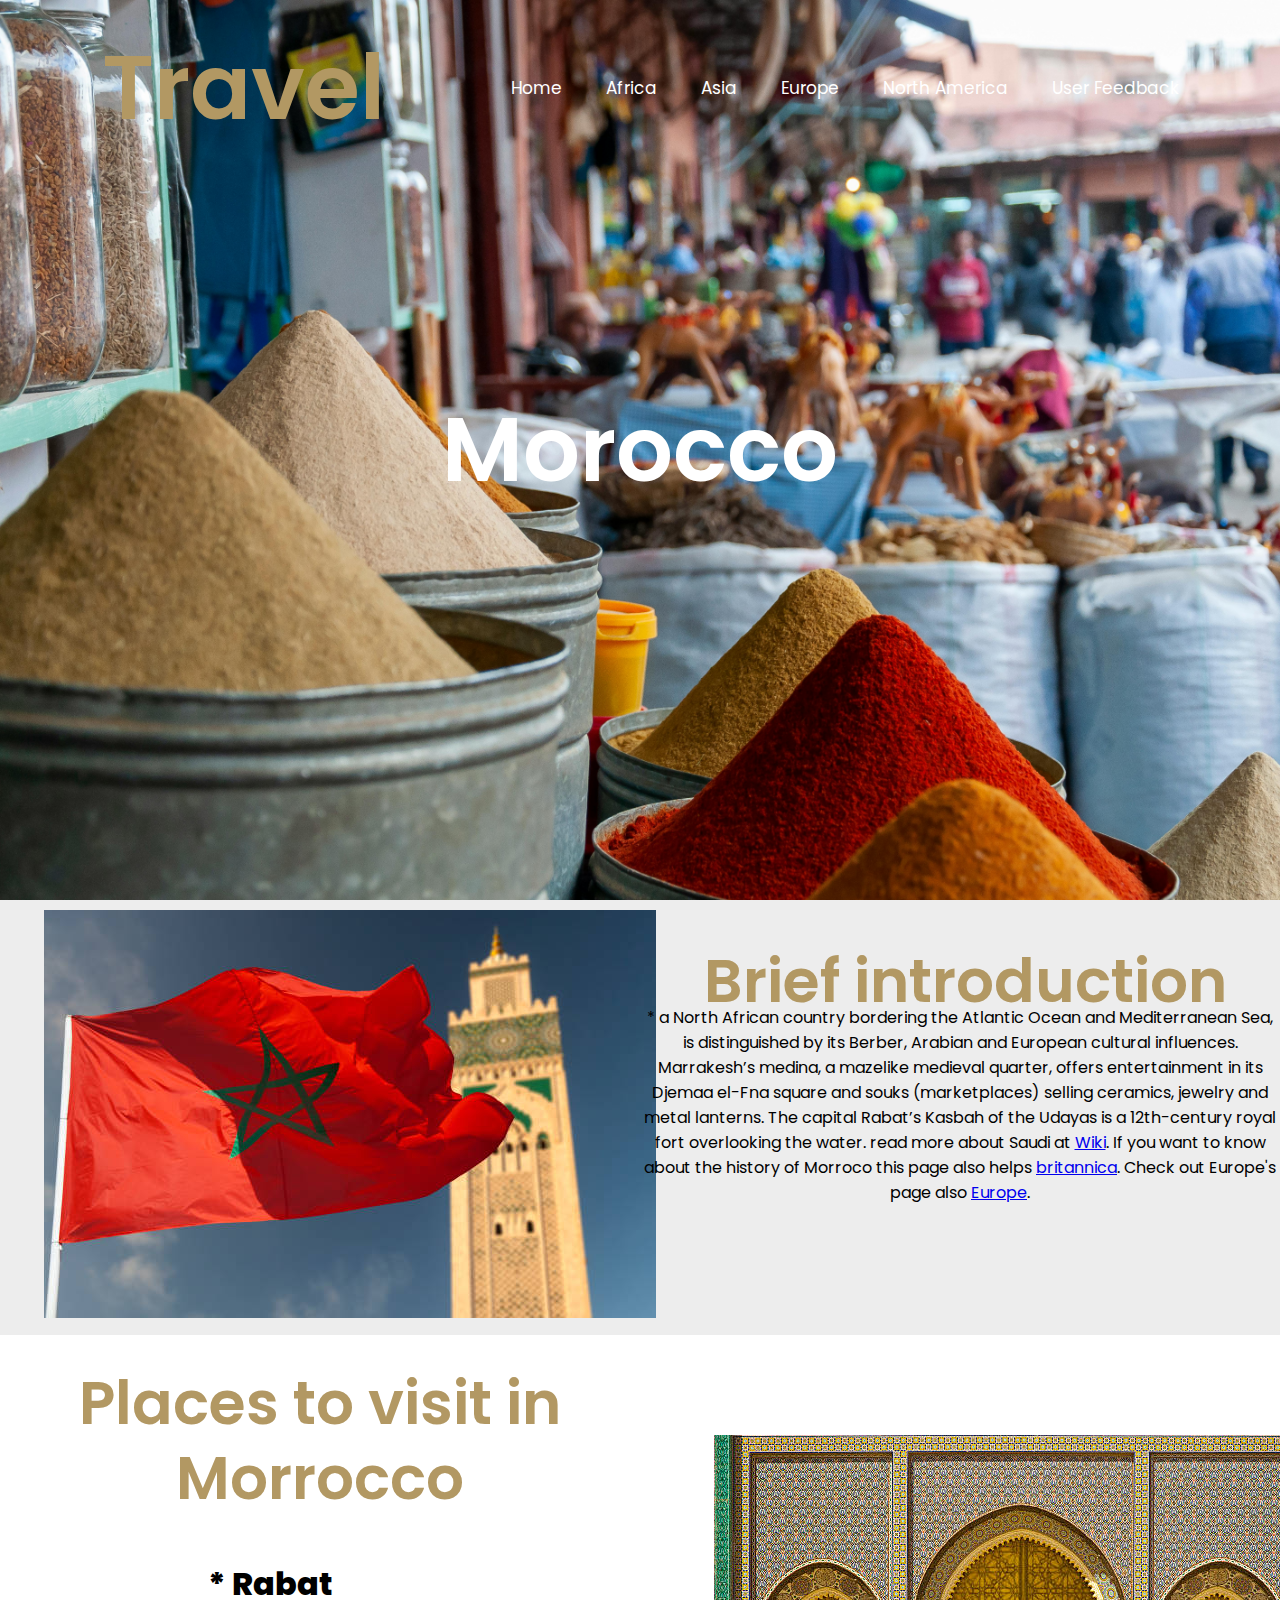
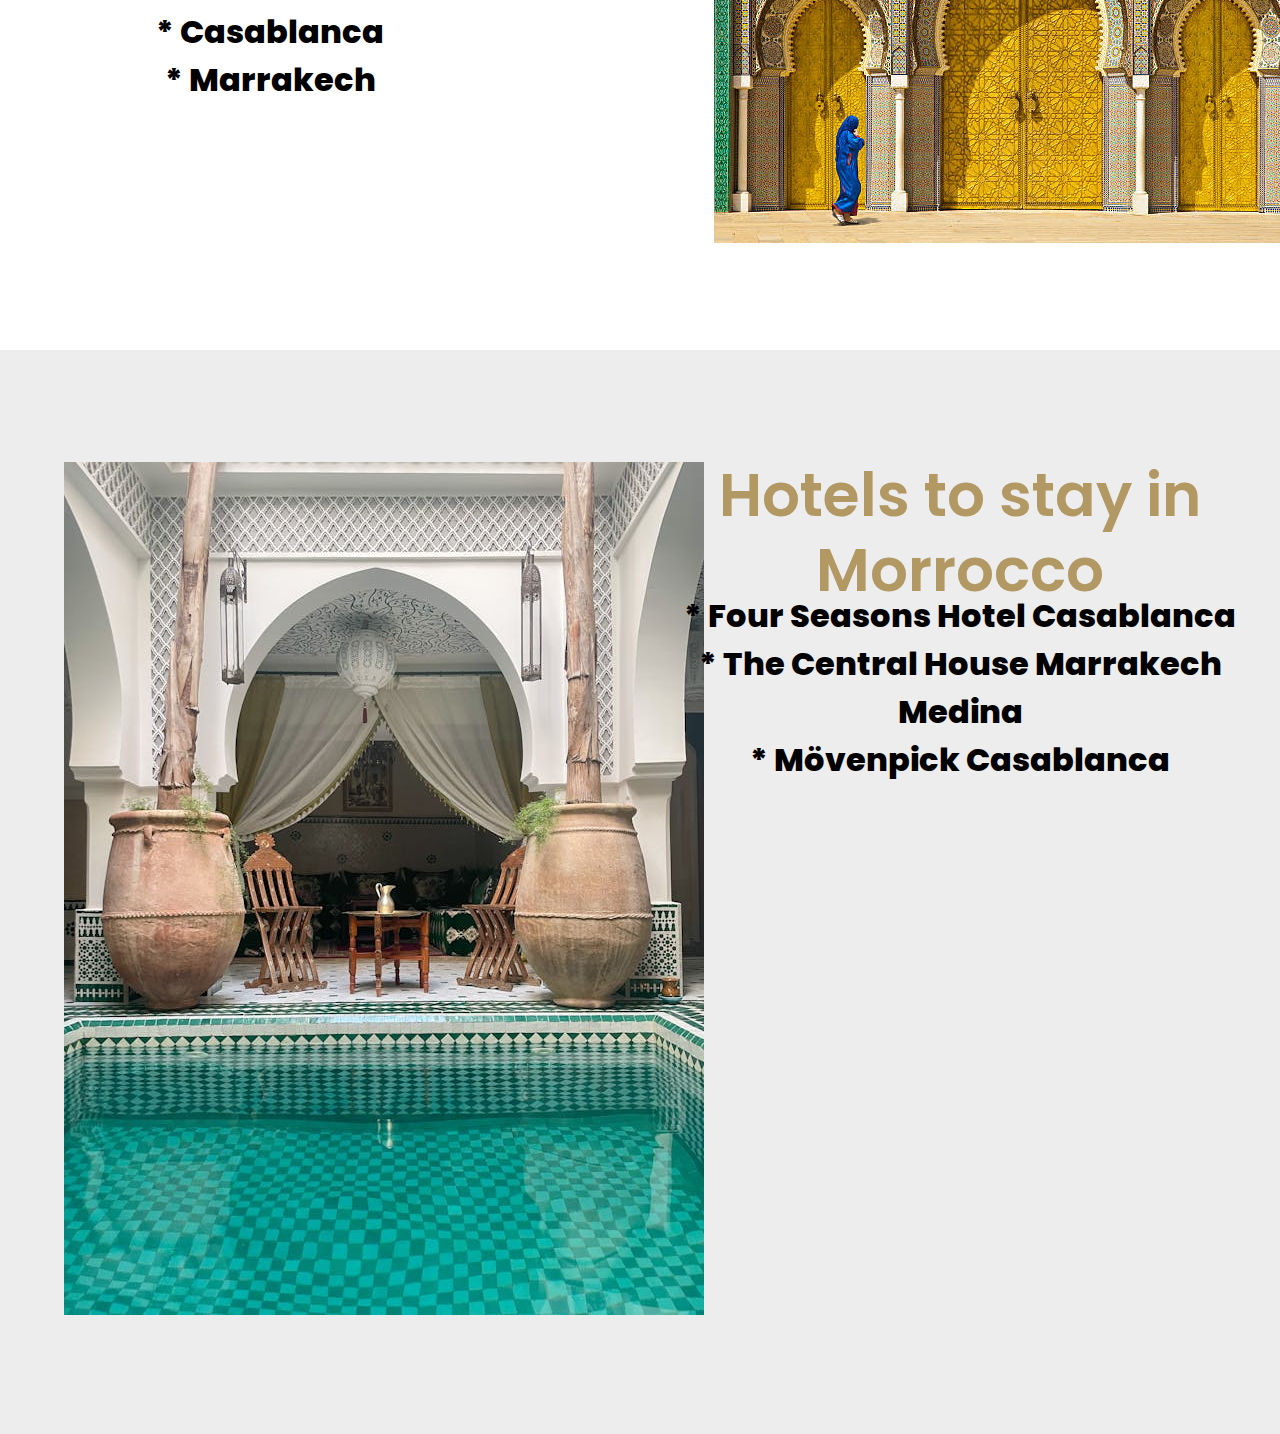
<file: Africa.html>
<!DOCTYPE html>

<html lang="en">

<head>
    <link rel="stylesheet" href="css/Africa.css">
<title>Africa</title>

<meta charset="utf-8">

</head>

<body>

    <div class="hero"> 

        <nav>
            <h1 class="logo">Travel</h1>
            <ul>
                <li><a href="index.html">Home</a></li>
                <li><a href="Africa.html">Africa</a></li>
                <li><a href="Asia.html">Asia</a></li>
                <li><a href="Europe.html">Europe</a></li>
                <li><a href="NorthAmerica.html">North America</a></li>
                <li><a href="form.html">User Feedback</a></li>
            </ul>
    </nav>
    <section>
                <div class="center-text">
                    <h2>Morocco</h2>
                </div>
    </section>
  </div>

<!--Introduction-->
    <section class="intro" id="brief-intro">
        <div class="home-bg2"></div>
        <div class="container">
            <div class="row min-vh-100">
                <div class="home-text">
                    <div class="image">
                 <img src="./images/morroco flag.jpeg">
                   </div>
                    <h1>Brief introduction</h1>
                    <p> * a North African country bordering the Atlantic Ocean and Mediterranean Sea, is distinguished by its Berber, 
                        Arabian and European cultural influences. Marrakesh’s medina, a mazelike medieval quarter, offers entertainment in 
                        its Djemaa el-Fna square and souks (marketplaces) selling ceramics, 
                        jewelry and metal lanterns. The capital Rabat’s Kasbah of the Udayas is a 12th-century royal fort overlooking the water.
                        read more about Saudi at <a href="https://en.wikipedia.org/wiki/Morocco" title="Morroco">Wiki</a>.
                        If you want to know about the history of Morroco this page also helps  <a href="https://www.britannica.com/place/Morocco" title="Morroco History">britannica</a>.
                        Check out Europe's page also <a href="Europe.html" title="html page">Europe</a>.
                    </p>

                </div>
            </div>

        </div>
    </section>

    <!--Places to visit-->
    <section class="places" id="places-sec">
        <div class="places-bg"></div>
        <div class="container">
            <div class="row min-vh-100 align-items-center">
                <div class="home-textp">
                    <div class="places-image">
                    <img src="./images/yellowsj.jpeg">
                   </div>
                    <h1>Places to visit in Morrocco</h1>
                    <p> * Rabat<br />
                        * Casablanca<br />
                        * Marrakech<br />
                    </p>

                </div>
            </div>

        </div>
    </section>

    <!--hotels-->
    <section class="hotels" id="hotels-sec">
        <div class="hotels-bg"></div>
        <div class="container">
            <div class="row">
                <div class="home-texth">
                    <div class="hotels-image">
                    <img src="./images/mrdggflufgug.jpg" alt="hotel img">
                   </div>
                    <h1>Hotels to stay in Morrocco</h1>
                    <p> * Four Seasons Hotel Casablanca<br />

                        * The Central House Marrakech Medina<br />

                        * Mövenpick Casablanca<br />
                    </p>
                </div>
                
            </div>

        </div>
    </section>


</body>

</html>
</file>
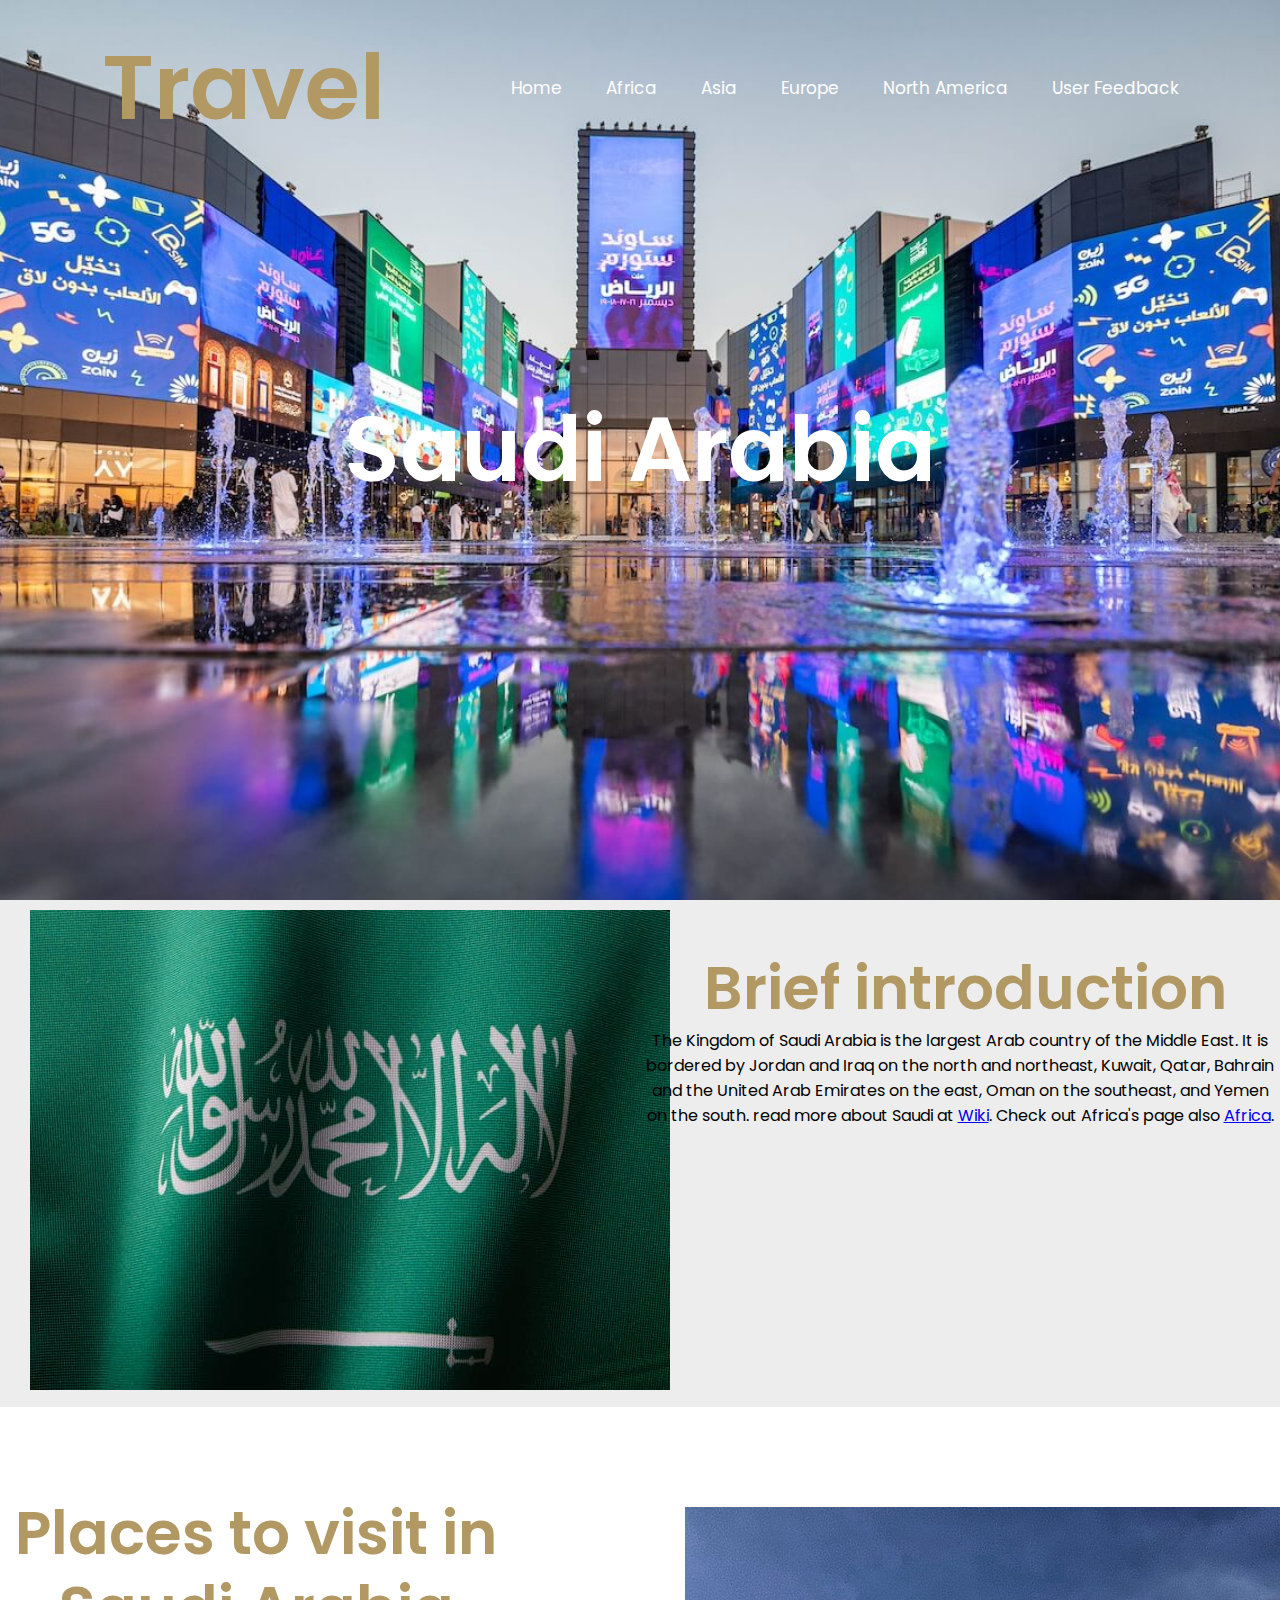
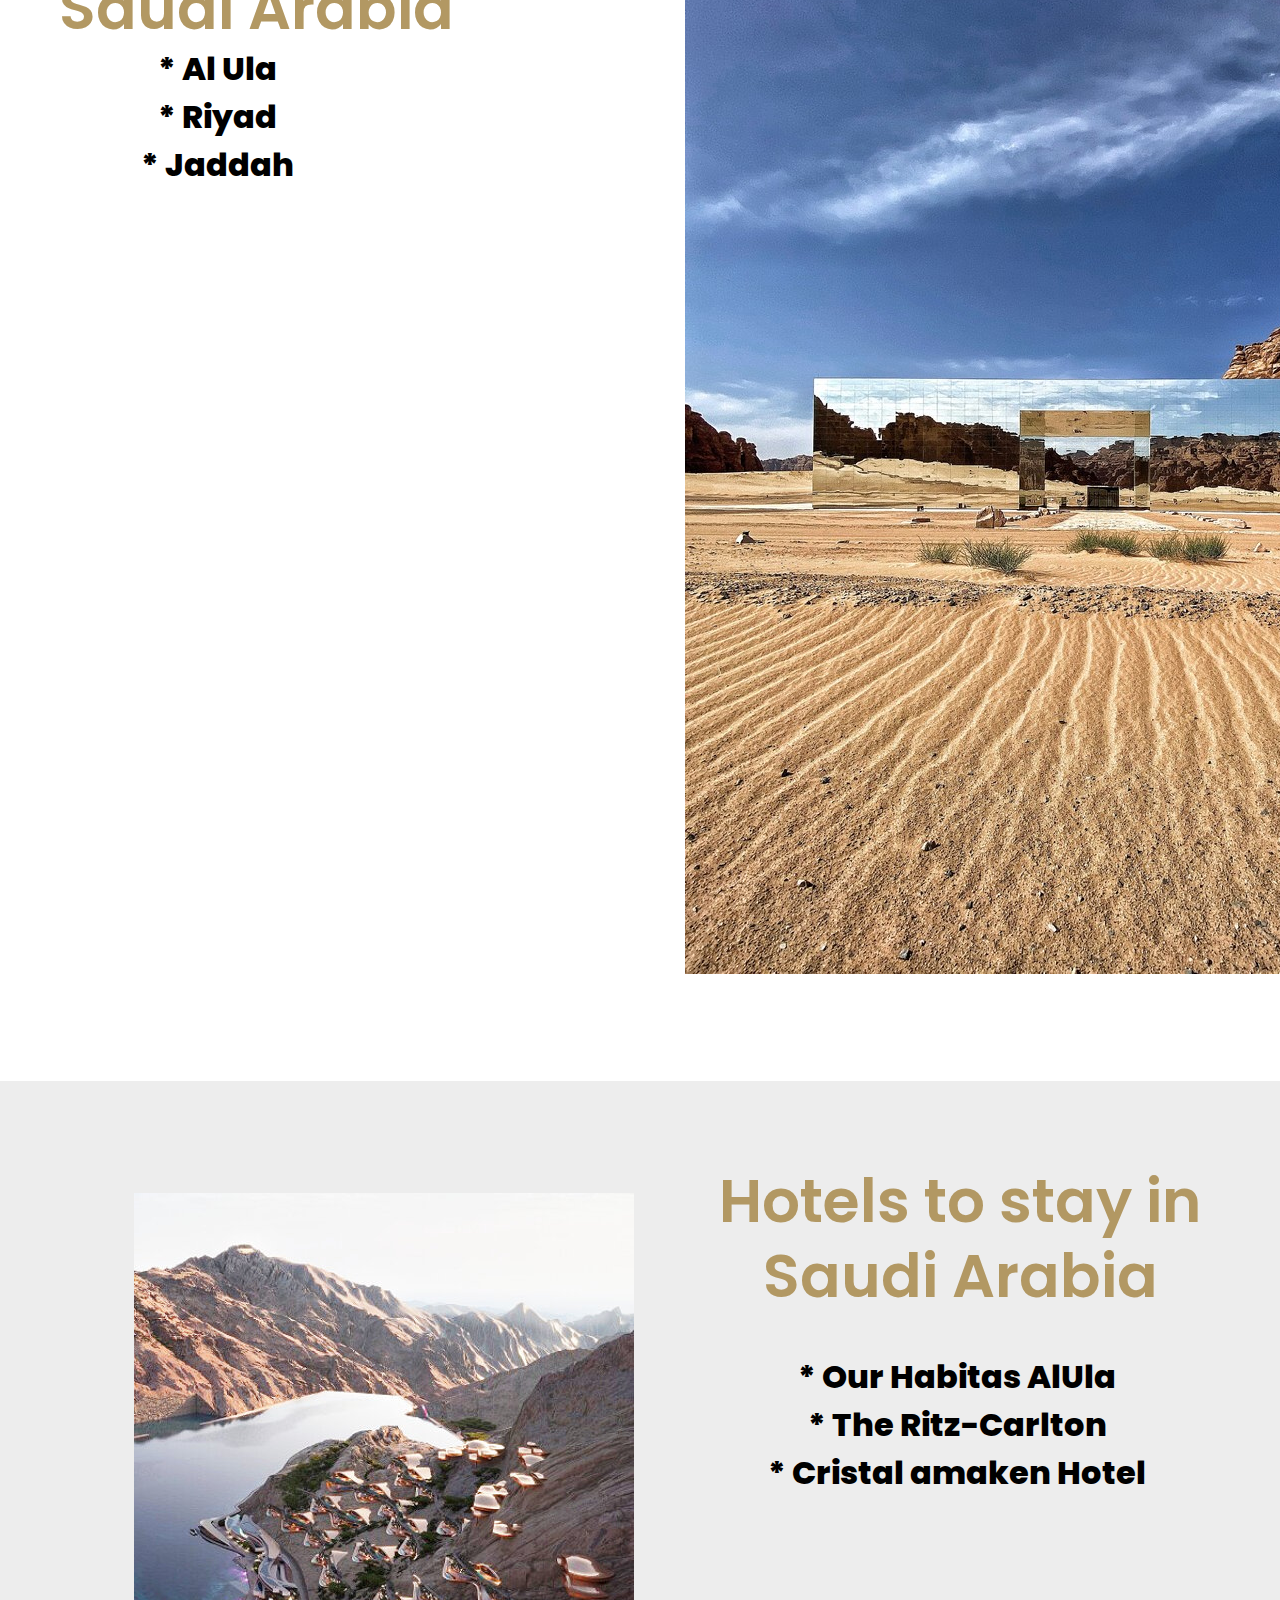
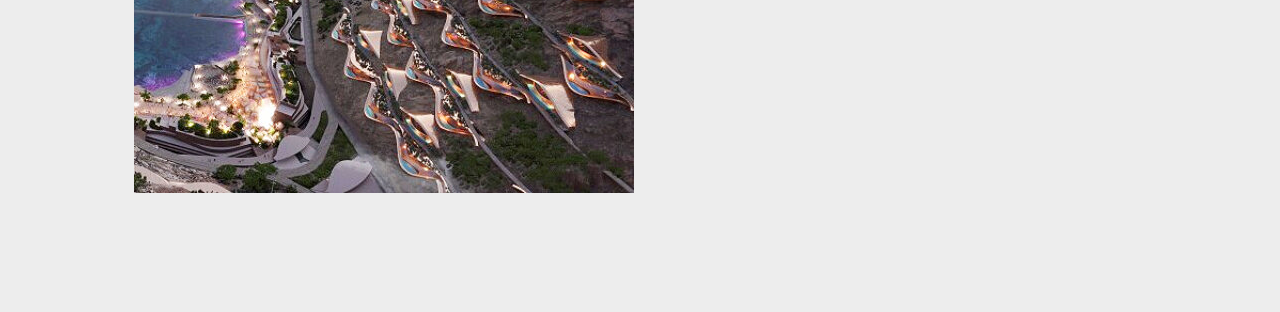
<file: Asia.html>
<!DOCTYPE html>

<html lang="en">

<head>
    <link rel="stylesheet" href="css/Asia.css">
<title>Asia</title>

<meta charset="utf-8">

</head>

<body>

    <div class="hero"> 

        <nav>
            <h1 class="logo">Travel</h1>
            <ul>
                <li><a href="index.html">Home</a></li>
                <li><a href="Africa.html">Africa</a></li>
                <li><a href="Asia.html">Asia</a></li>
                <li><a href="Europe.html">Europe</a></li>
                <li><a href="NorthAmerica.html">North America</a></li>
                <li><a href="form.html">User Feedback</a></li>
            </ul>
    </nav>
    <section>
                <div class="center-text">
                    <h2>Saudi Arabia</h2>
                </div>
    </section>
  </div>

<!--Introduction-->
    <section class="intro" id="brief-intro">
        <div class="home-bg2"></div>
        <div class="container">
            <div class="row min-vh-100">
                <div class="home-text">
                    <div class="image">
                    <img src="./images/sauidfalgg.jpg">
                   </div>
                    <h1>Brief introduction</h1>
                    <p> The Kingdom of Saudi Arabia is the largest Arab country of the Middle East. 
                        It is bordered by Jordan and Iraq on the north and northeast, Kuwait,
                         Qatar, Bahrain and the United Arab Emirates on the east, Oman on the southeast, and Yemen on the south.
                         read more about Saudi at <a href="https://en.wikipedia.org/wiki/Saudi_Arabia" title="Saudi Arabia">Wiki</a>.
                         Check out Africa's page also <a href="Africa.html" title="html page">Africa</a>.
                    </p>

                </div>
            </div>

        </div>
    </section>

    <!--Places to visit-->
    <section class="places" id="places-sec">
        <div class="places-bg"></div>
        <div class="container">
            <div class="row min-vh-100 align-items-center">
                <div class="home-textp">
                    <div class="places-image">
                    <img src="./images/ulgdgdh.jpeg">
                   </div>
                    <h1>Places to visit in Saudi Arabia</h1>
                    <p> * Al Ula<br />
                        * Riyad<br />
                        * Jaddah<br />
                       
                    </p>
               
                </div>
            </div>

        </div>
    </section>

    <!--hotels-->
    <section class="hotels" id="hotels-sec">
        <div class="hotels-bg"></div>
        <div class="container">
            <div class="row">
                <div class="home-texth">
                    <div class="hotels-image">
                    <img src="./images/mount saudi.jpeg" alt="hotel img">
                   </div>
                    <h1>Hotels to stay in Saudi Arabia</h1>
                    <p> * Our Habitas AlUla<br />
                        * The Ritz-Carlton<br />
                        * Cristal amaken Hotel<br />
                    </p>
                </div>
                
            </div>

        </div>
    </section>


</body>

</html>
</file>
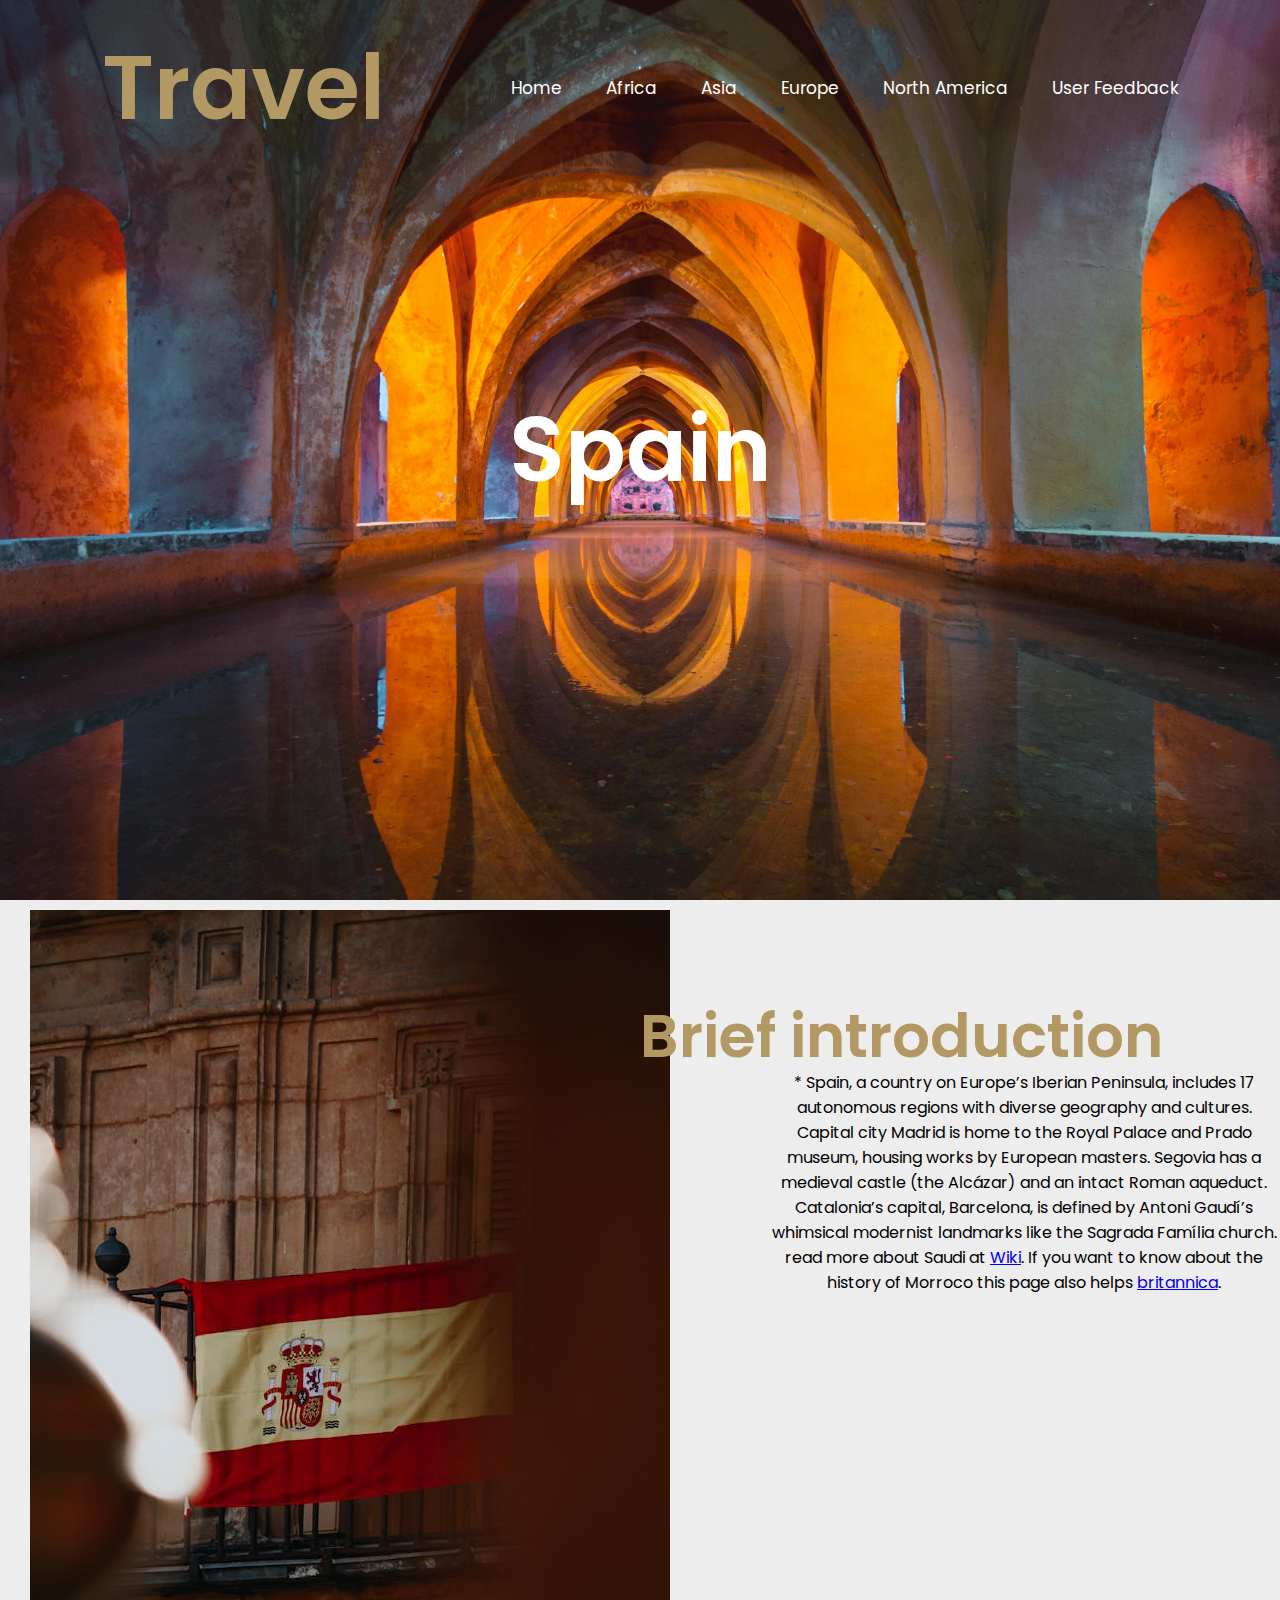
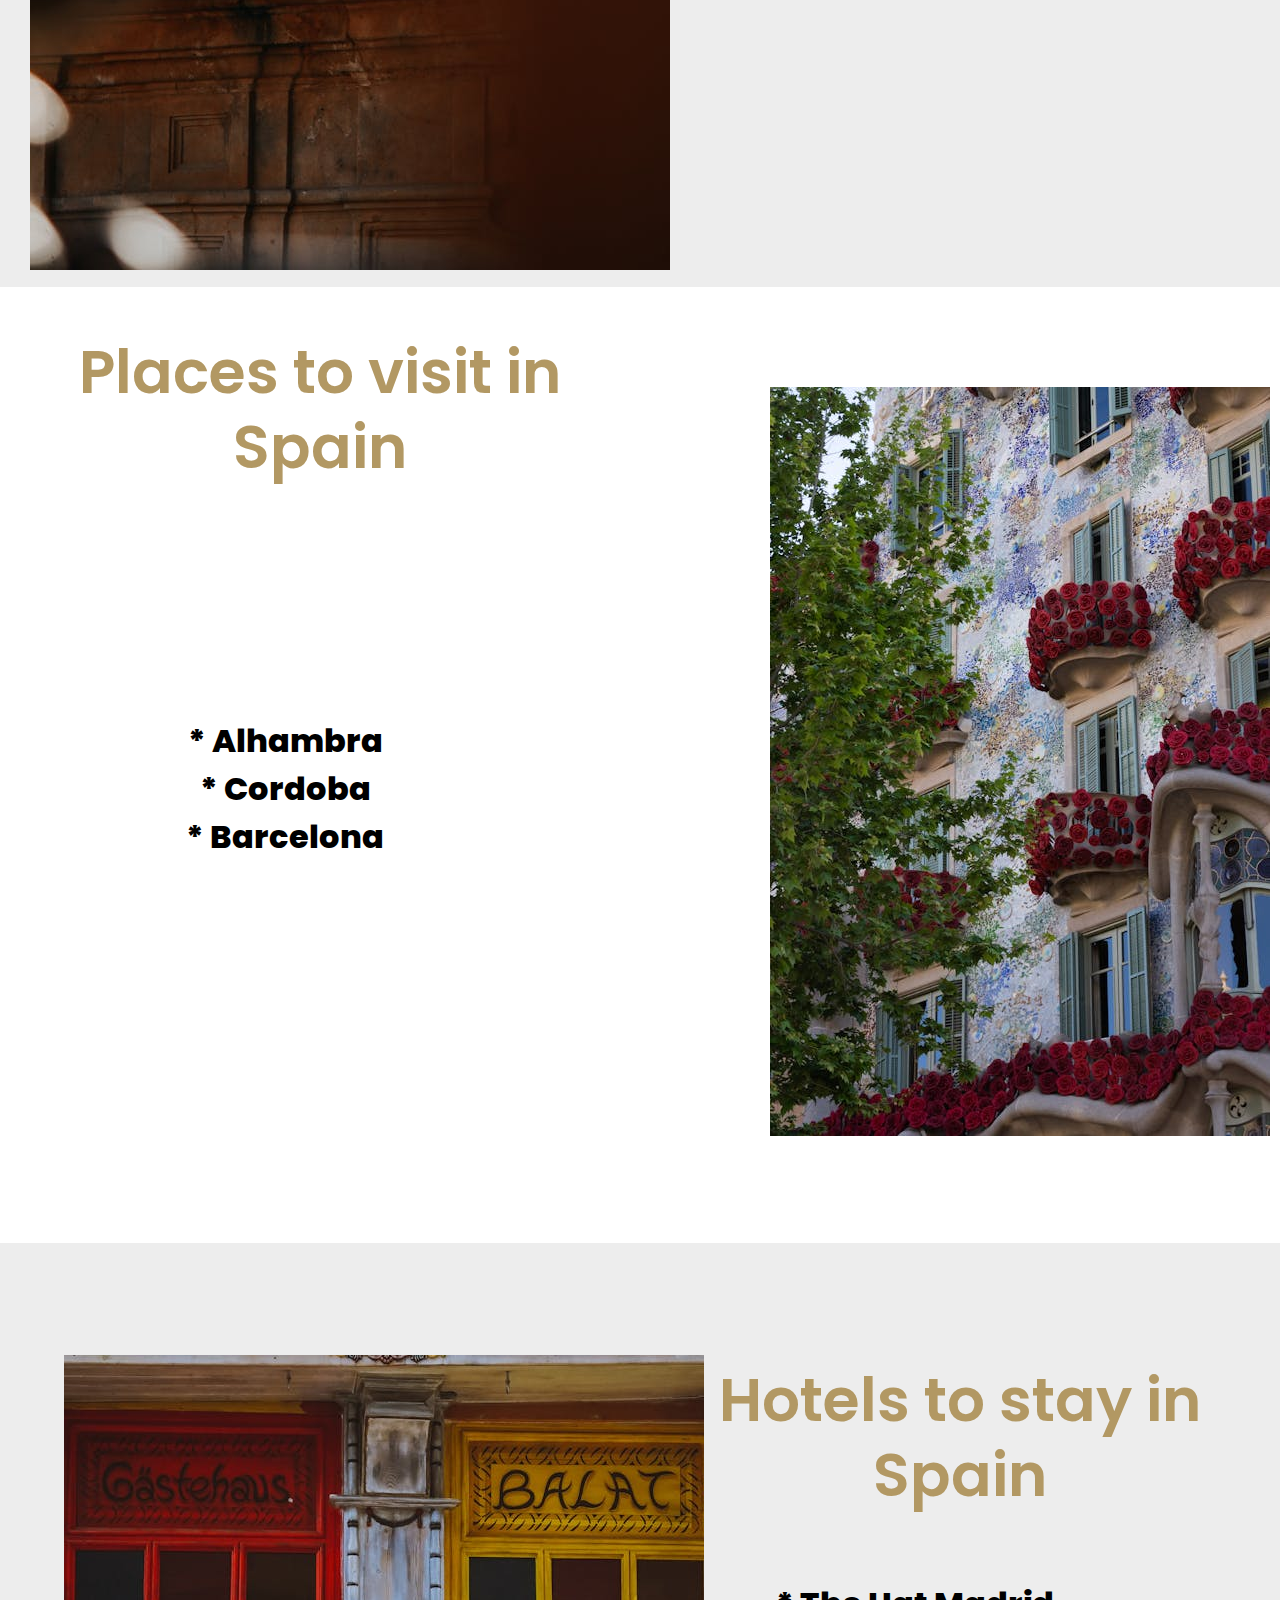
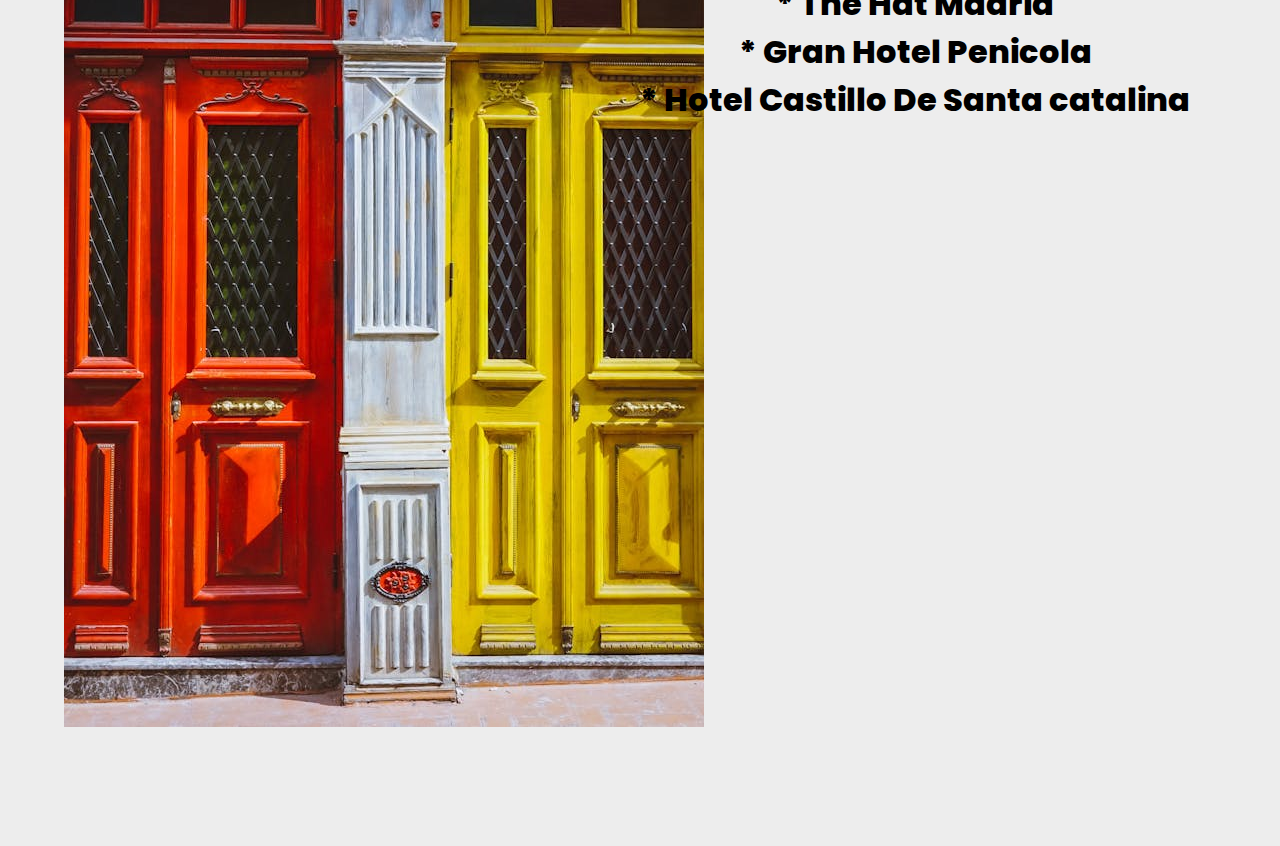
<file: Europe.html>
<!DOCTYPE html>

<html lang="en">

<head>
    <link rel="stylesheet" href="css/Europe.css">
<title>Europe</title>

<meta charset="utf-8">

</head>

<body>

    <div class="hero"> 

        <nav>
            <h1 class="logo">Travel</h1>
            <ul>
                <li><a href="index.html">Home</a></li>
                <li><a href="Africa.html">Africa</a></li>
                <li><a href="Asia.html">Asia</a></li>
                <li><a href="Europe.html">Europe</a></li>
                <li><a href="NorthAmerica.html">North America</a></li>
                <li><a href="form.html">User Feedback</a></li>
            </ul>
    </nav>
    <section>
                <div class="center-text">
                    <h2>Spain</h2>
                </div>
    </section>
  </div>

<!--Introduction-->
    <section class="intro" id="brief-intro">
        <div class="home-bg2"></div>
        <div class="container">
            <div class="row min-vh-100">
                <div class="home-text">
                    <div class="image">
                    <img src="./images/spain flage 23.jpg">
                   </div>
                    <h1>Brief introduction</h1>
                    <p> * Spain, a country on Europe’s Iberian Peninsula, includes 17 autonomous regions with diverse geography and cultures.
                         Capital city Madrid is home to the Royal Palace and Prado museum, housing works by European masters. 
                         Segovia has a medieval castle (the Alcázar) and an intact Roman aqueduct. 
                        Catalonia’s capital, Barcelona, is defined by Antoni Gaudí’s whimsical modernist landmarks like the Sagrada Família church. 
                        read more about Saudi at <a href="https://en.wikipedia.org/wiki/Spain" title="Spain">Wiki</a>.
                        If you want to know about the history of Morroco this page also helps  <a href="https://www.britannica.com/place/Spain" title="Spain History">britannica</a>.
                    </p>
                    </p>

                </div>
            </div>

        </div>
    </section>

    <!--Places to visit-->
    <section class="places" id="places-sec">
        <div class="places-bg"></div>
        <div class="container">
            <div class="row min-vh-100 align-items-center">
                <div class="home-textp">
                    <div class="places-image">
                    <img src="./images/rose21.jpg">
                   </div>
                    <h1>Places to visit in Spain</h1>
                    <p> * Alhambra<br />
                        * Cordoba<br />
                        * Barcelona<br />
                    </p>

                </div>
            </div>

        </div>
    </section>

    <!--hotels-->
    <section class="hotels" id="hotels-sec">
        <div class="hotels-bg"></div>
        <div class="container">
            <div class="row">
                <div class="home-texth">
                    <div class="hotels-image">
                    <img src="./images/place.jpg" alt="hotel img">
                   </div>
                    <h1>Hotels to stay in Spain</h1>
                    <p> * The Hat Madrid<br />
                        * Gran Hotel Penicola<br />
                        * Hotel Castillo De Santa catalina<br />
                    </p>
                </div>
                
            </div>

        </div>
    </section>


</body>

</html>
</file>
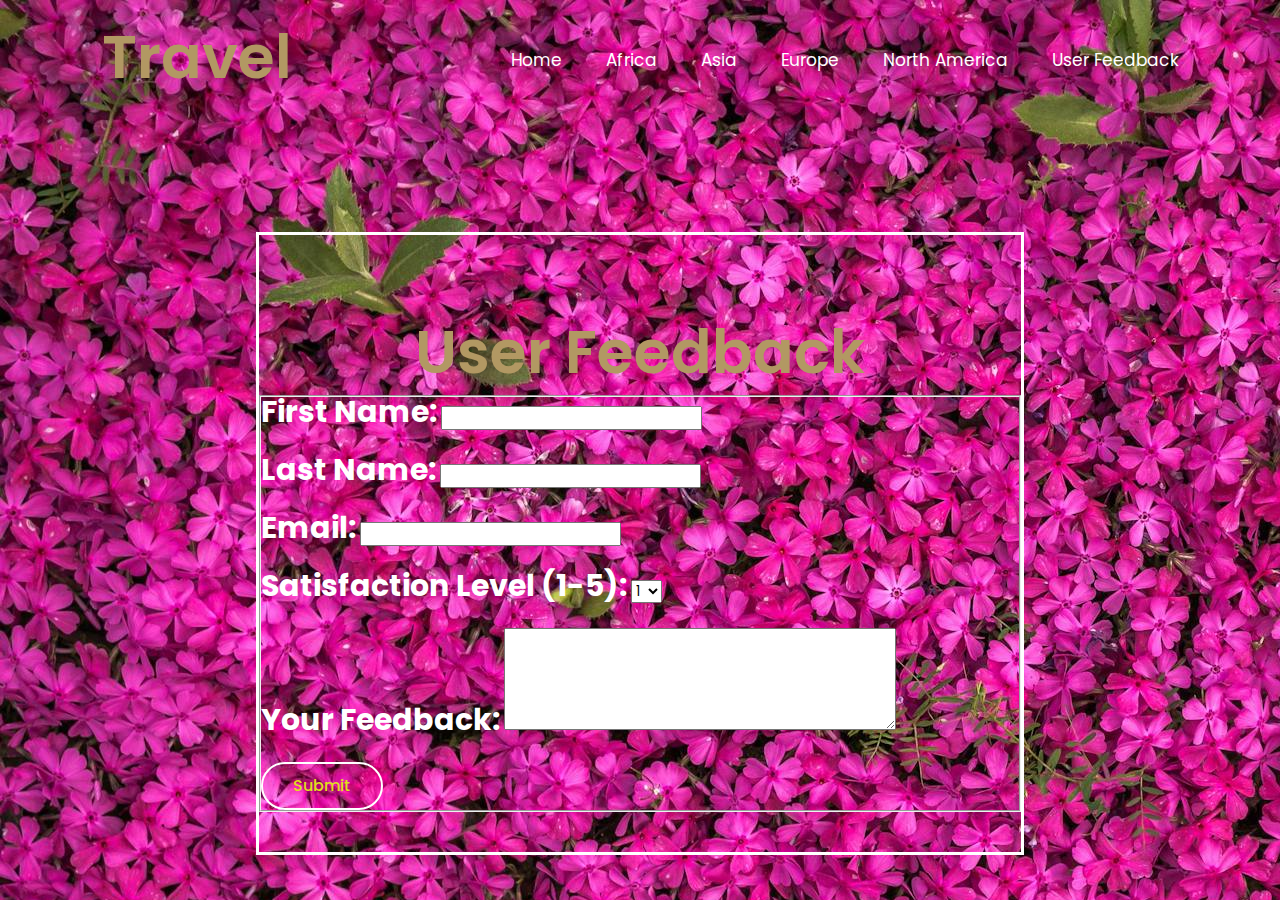
<file: form.html>
<!DOCTYPE html>

<html lang="en">

<head>

<title>User Feedback</title>

<meta charset="utf-8">
<meta name="viewport" content="width=device-width, initial-scale=1.0">
<link rel="stylesheet" href="css/form.css">

</head>

<body>
    <div class="hero"> 

        <nav>
            <h1 class="logo">Travel</h1>
            <ul>
                <li><a href="index.html">Home</a></li>
                <li><a href="Africa.html">Africa</a></li>
                <li><a href="Asia.html">Asia</a></li>
                <li><a href="Europe.html">Europe</a></li>
                <li><a href="NorthAmerica.html">North America</a></li>
                <li><a href="form.html">User Feedback</a></li>

            </ul>
    </nav>

    </div>
    <div class="wrapper">

        <h1>User Feedback</h1>
        <form>
            <fieldset>
                
                <label for="first-name">First Name:</label>
                <input type="text" id="first-name" name="first-name" required><br><br>

                <label for="last-name">Last Name:</label>
                <input type="text" id="last-name" name="last-name" required><br><br>

                <label for="email">Email:</label>
                <input type="email" id="email" name="email" required><br><br>

                <label for="satisfaction">Satisfaction Level (1-5):</label>
                <select id="satisfaction" name="satisfaction">
                    <option value="1">1</option>
                    <option value="2">2</option>
                    <option value="3">3</option>
                    <option value="4">4</option>
                    <option value="5">5</option>
                </select><br><br>

                <label for="feedback">Your Feedback:</label>
                <textarea id="feedback" name="feedback" rows="5" cols="33"></textarea><br><br>

                <button type="submit">Submit</button>
            </fieldset>
        </form>
    </div>
</div>
</body>

</html>
</file>
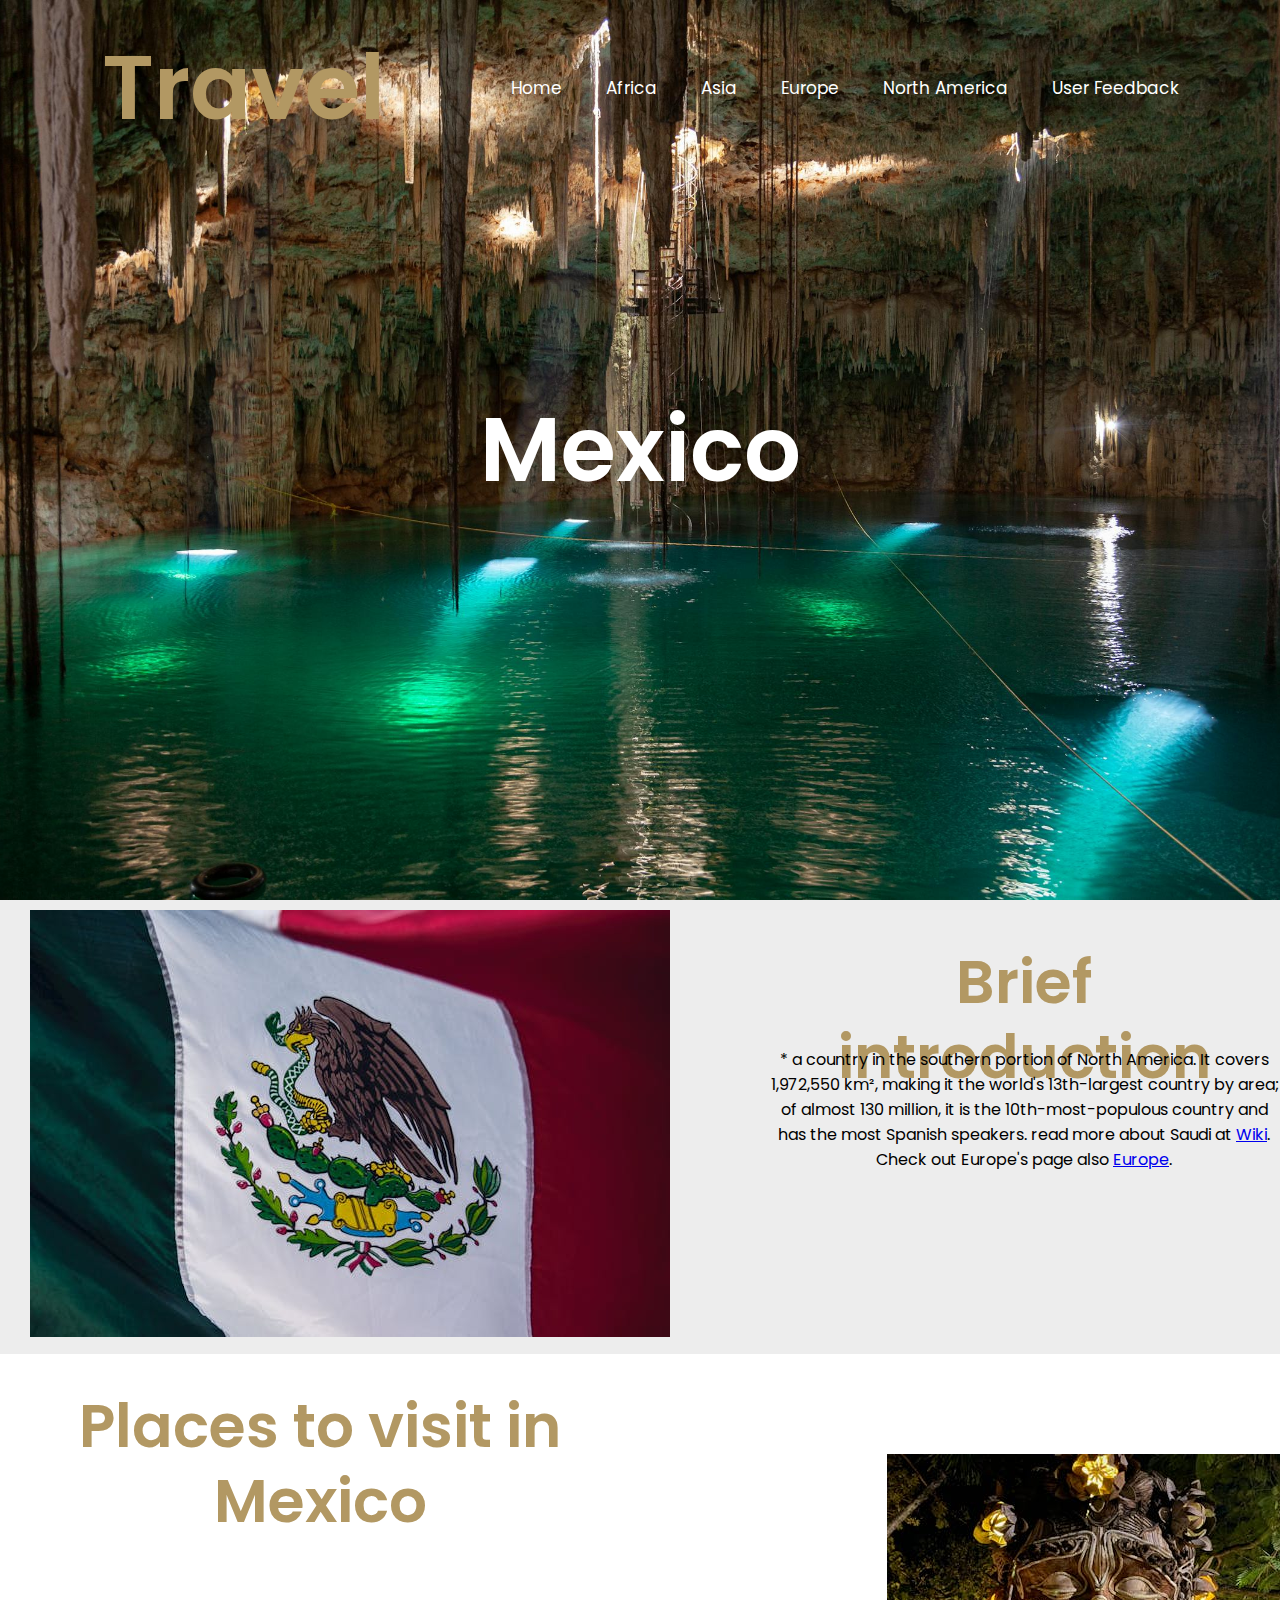
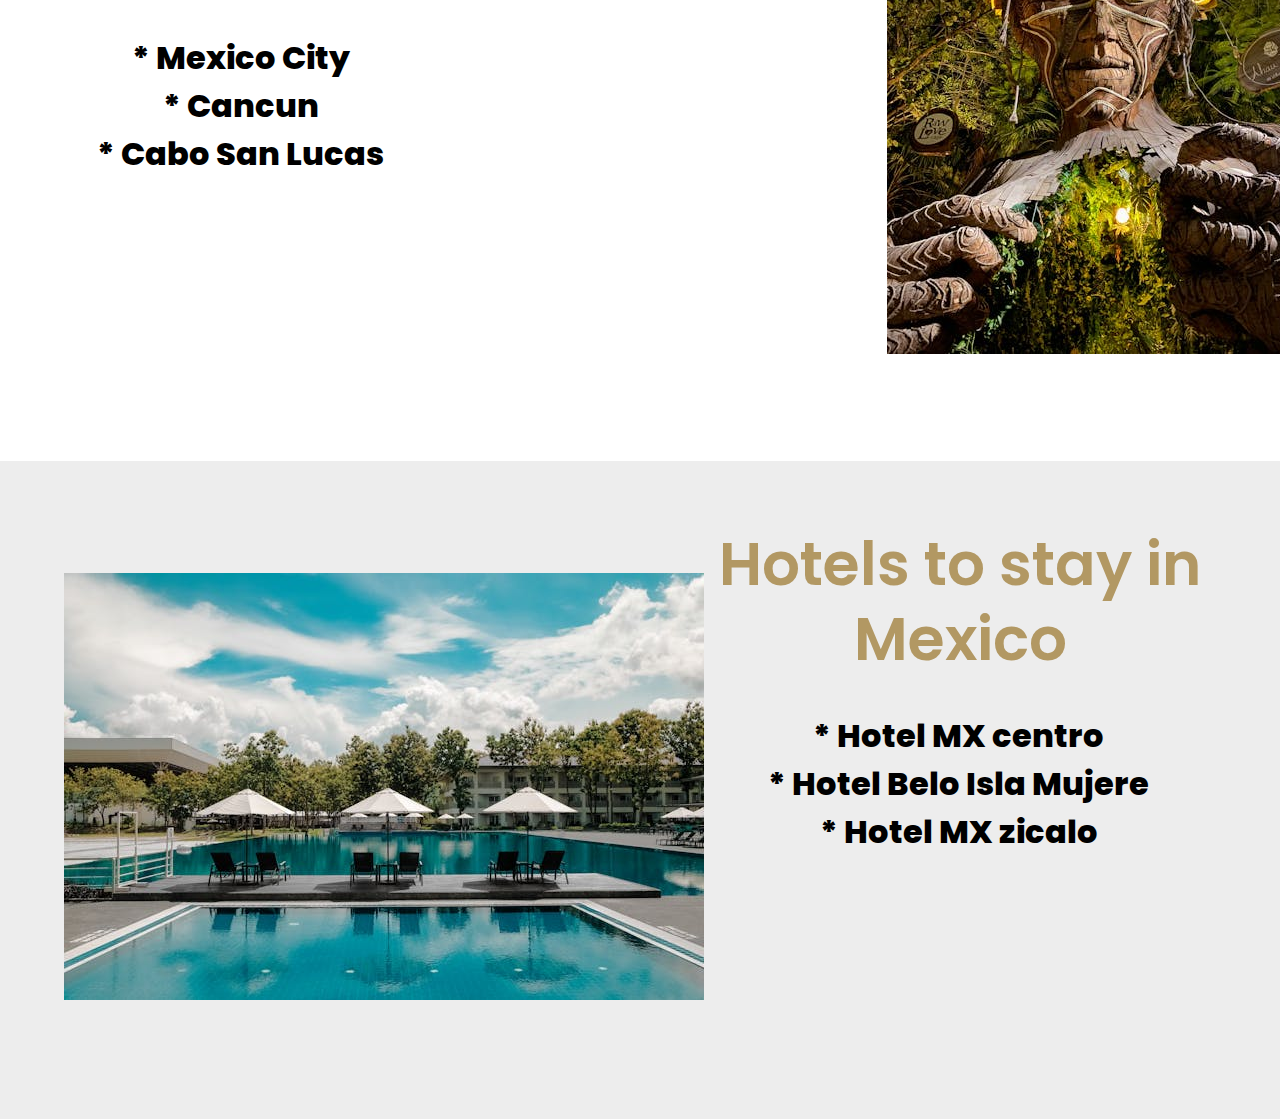
<file: NorthAmerica.html>
<!DOCTYPE html>

<html lang="en">

<head>
    <link rel="stylesheet" href="css/NorthAmerica.css">
<title>North America</title>

<meta charset="utf-8">

</head>

<body>

    <div class="hero"> 

        <nav>
            <h1 class="logo">Travel</h1>
            <ul>
                <li><a href="home.html">Home</a></li>
                <li><a href="Africa.html">Africa</a></li>
                <li><a href="Asia.html">Asia</a></li>
                <li><a href="Europe.html">Europe</a></li>
                <li><a href="North America.html">North America</a></li>
                <li><a href="form.html">User Feedback</a></li>
            </ul>
    </nav>
    <section>
                <div class="center-text">
                    <h2>Mexico</h2>
                </div>
    </section>
  </div>

<!--Introduction-->
    <section class="intro" id="brief-intro">
        <div class="home-bg2"></div>
        <div class="container">
            <div class="row min-vh-100">
                <div class="home-text">
                    <div class="image">
                    <img src="./images/mexcioooflag.jpg">
                   </div>
                    <h1>Brief introduction</h1>
                    <p> * a country in the southern portion of North America. It covers 1,972,550 km², making it the world's 13th-largest country by area;
                         of almost 130 million, it is the 10th-most-populous country and has the most Spanish speakers.
                         read more about Saudi at <a href="https://en.wikipedia.org/wiki/Mexico" title="Mexico">Wiki</a>.
                         Check out Europe's page also <a href="Europe.html" title="html page">Europe</a>.
                    </p>

                </div>
            </div>

        </div>
    </section>

    <!--Places to visit-->
    <section class="places" id="places-sec">
        <div class="places-bg"></div>
        <div class="container">
            <div class="row min-vh-100 align-items-center">
                <div class="home-textp">
                    <div class="places-image">
                    <img src="./images/garcia.jpg">
                   </div>
                    <h1>Places to visit in Mexico</h1>
                    <p> * Mexico City<br />
                        * Cancun<br />
                        * Cabo San Lucas<br />
                    </p>

                </div>
            </div>

        </div>
    </section>

    <!--hotels-->
    <section class="hotels" id="hotels-sec">
        <div class="hotels-bg"></div>
        <div class="container">
            <div class="row">
                <div class="home-texth">
                    <div class="hotels-image">
                    <img src="./images/hotellls.jpg" alt="hotel img">
                   </div>
                    <h1>Hotels to stay in Mexico</h1>
                    <p> * Hotel MX centro<br />
                        * Hotel Belo Isla Mujere<br />
                        * Hotel MX zicalo<br />
                    </p>
                </div>
                
            </div>

        </div>
    </section>


</body>

</html>
</file>
<file: css/Africa.css>
@import url("https://fonts.googleapis.com/css2?family=Poppins:wght@300;400;500;600;700&display=swap");
@import url("https://fonts.googleapis.com/css2?family=Dancing+Script&family=Poppins:wght@300;400;500;600;700&display=swap");

/* global settings */
* {
    box-sizing: border-box;
    margin: 0;
    padding: 0;
    font-family: 'Poppins', sans-serif;
  }

  .hero{
    width: 100%;
    height: 100vh;
    background-image: white;
    position: relative;
    padding: 0 5%;
    display: flex;
    align-items: center;
    justify-content: center;
    background-image: url("../images/spice.jpg");
    background-attachment: fixed;
    background-size: cover;
    background-position: center;
    animation: zoomInOut 20s ease infinite;
  }
  @keyframes zoomInOut {
    0%,
    100% {
      transform: scale(1);
    }
    50% {
      transform: scale(1.1);
    }
  }
  nav{
      width: 100%;
      position: absolute;
      top: 0;
      left: 0;
      padding: 20px 8%;
      display: flex;
      align-items: center;
      justify-content: space-between;
  }

nav a:hover{
    color: aquamarine;  
  }
nav .logo{
    width: 80px;
}
nav ul li{
    list-style: none;
    display: inline-block;
    margin-left: 40px;
}
nav ul li a{
    text-decoration: none;
    color: #fff;
    font-size: 17px;
}
h1{
    font-size: 90px;
    
    font-weight: 600;
    color: #b29863;
}

/* Center text*/
.center-text {
    padding: 0 15px;
    max-width: 700px;
    width: 100%;
    margin: auto;
    text-align: center;
  }
  .center-text h1 {
    font-family: var(--cursive-font);
    font-size: 60px;
    line-height: 75px;
    margin: 0 0 5px;
  }

/* intro*/
.intro {
    position: relative;
    overflow: hidden;
  }
  
  .intro::before {
    content: "";
    position: absolute;
    left: 0;
    top: 0;
    height: 100%;
    width: 100%;
    background-color: #e6e6e6;
    opacity: 0.7;
    z-index: -1;
  }
  .intro .brief-intro {
    position: absolute;
    left: 0;
    top: 0;
    height: 100%;
    width: 100%;
    background-color: bisque;
    background-attachment: fixed;
    background-size: cover;
    background-position: center;
    z-index: -2;
    animation: zoomInOut 20s ease infinite;
  }
  .intro .min-vh-100 {
    padding: 10px 0;
  }
  .home-text {
    padding: 0 15px;
    max-width: 700px;
    width: 100%;
    margin: auto;
    text-align: center;
    display: inline-block;
   
  }
  .home-text h1 {
    font-family: var(--cursive-font);
    font-size: 60px;
    line-height: 75px;
    margin: 0 0 5px;
    display: inline-block;
    position: absolute;
    top: 10%;
    left: 55%;
  }
  .home-text p {
    bottom: 30%;
    position: absolute;
    left: 50%;
  }

  /* places */
  .places{
    position: relative;
    overflow: hidden;
  }
  
  .places::before {
    content: "";
    position: absolute;
    left: 0;
    top: 0;
    height: 100%;
    width: 100%;
    background-color: white;
    opacity: 0.7;
    z-index: -1;
  }
  .places .places-bg {
    position: absolute;
    left: 0;
    top: 0;
    height: 100%;
    width: 100%;
    background-color: white;
    background-attachment: fixed;
    background-size: cover;
    background-position: center;
    z-index: -2;
  }

  .places-image{
    position: relative;
    left: 100%;
    bottom: 100%;
    width: 100%;
  height: 400px;
  }
  .home-textp {
    padding: 0 15px;
    max-width: 700px;
    width: 100%;
    margin: auto;
    text-align: center;
    display: inline-block;
   
  }
  .home-textp h1 {
    font-family: var(--cursive-font);
    font-size: 60px;
    line-height: 75px;
    margin: 0 0 5px;
    display: inline-block;
    position: absolute;
    top: 5%;
    right: 50%;
  }
  .home-textp p {
    bottom: 40%;
    position: absolute;
    right: 70%;
    font-weight: 800;
    font-size: xx-large;
  }
.places .min-vh-100 {
    padding: 100px 0;
  }

  /* hotels section*/
  .hotels{
    position: relative;
    overflow: hidden;
  }
  
  .hotels::before {
    content: "";
    position: absolute;
    left: 0;
    top: 0;
    height: 100%;
    width: 100%;
    background-color: #e6e6e6;
    opacity: 0.7;
    z-index: -1;
  }
  .hotels .hotels-bg {
    position: absolute;
    left: 0;
    top: 0;
    height: 100%;
    width: 100%;
    z-index: -2;
  }
  .home-texth {
    padding: 0 15px;
    max-width: 700px;
    width: 100%;
    margin: auto;
    text-align: center;
    display: inline-block;
   
  }
  .home-texth h1 {
    font-family: var(--cursive-font);
    font-size: 60px;
    line-height: 75px;
    margin: 0 0 5px;
    display: inline-block;
    position: absolute;
    top: 10%;
    left: 50%;
  }
  .home-texth p {
    bottom: 60%;
    position: absolute;
    left: 50%;
    font-weight: 800;
    font-size: xx-large;

  }
  .hotels .min-vh-100 {
    padding: 100px 0;
  }

  .hotels-image{
    position: relative;
    left: 5%;
    margin: 7em -244px;
    animation: slide 4s 1;
    width: -8000px;
    height: auto;
  }
  @keyframes slide{
    from { left: -100%; }
    to { left: 5%; }
}

  h2 {
    font-size: 90px;
    font-weight: 600;
    color: white;
  }
</file>
<file: css/Asia.css>
@import url("https://fonts.googleapis.com/css2?family=Poppins:wght@300;400;500;600;700&display=swap");
@import url("https://fonts.googleapis.com/css2?family=Dancing+Script&family=Poppins:wght@300;400;500;600;700&display=swap");

/* global settings */
* {
    box-sizing: border-box;
    margin: 0;
    padding: 0;
    font-family: 'Poppins', sans-serif;
  }

  .hero{
    width: 100%;
    height: 100vh;
    background-image: white;
    position: relative;
    padding: 0 5%;
    display: flex;
    align-items: center;
    justify-content: center;
    background-image: url("../images/Boulevard.jpeg");
    background-attachment: fixed;
    background-size: cover;
    background-position: center;
    animation: zoomInOut 20s ease infinite;
  }
  @keyframes zoomInOut {
    0%,
    100% {
      transform: scale(1);
    }
    50% {
      transform: scale(1.1);
    }
  }
  nav{
      width: 100%;
      position: absolute;
      top: 0;
      left: 0;
      padding: 20px 8%;
      display: flex;
      align-items: center;
      justify-content: space-between;
  }

nav a:hover{
    color: aquamarine;  
  }
nav .logo{
    width: 80px;
}
nav ul li{
    list-style: none;
    display: inline-block;
    margin-left: 40px;
}
nav ul li a{
    text-decoration: none;
    color: #fff;
    font-size: 17px;
}
h1{
    font-size: 90px;
    
    font-weight: 600;
    color: #b29863;
}

/* Center text*/
.center-text {
    padding: 0 15px;
    max-width: 700px;
    width: 100%;
    margin: auto;
    text-align: center;
  }
  .center-text h1 {
    font-family: var(--cursive-font);
    font-size: 60px;
    line-height: 75px;
    margin: 0 0 5px;
  }

/* intro*/
.intro {
    position: relative;
    overflow: hidden;
  }
  
  .intro::before {
    content: "";
    position: absolute;
    left: 0;
    top: 0;
    height: 100%;
    width: 100%;
    background-color: #e6e6e6;
    opacity: 0.7;
    z-index: -1;
  }
  .intro .brief-intro {
    position: absolute;
    left: 0;
    top: 0;
    height: 100%;
    width: 100%;
    background-color: bisque;
    background-attachment: fixed;
    background-size: cover;
    background-position: center;
    z-index: -2;
    animation: zoomInOut 20s ease infinite;
  }
  .intro .min-vh-100 {
    padding: 10px 0;
  }
  .home-text {
    padding: 0 15px;
    max-width: 700px;
    width: 100%;
    margin: auto;
    text-align: center;
    display: inline-block;
   
  }
  .home-text h1 {
    font-family: var(--cursive-font);
    font-size: 60px;
    line-height: 75px;
    margin: 0 0 5px;
    display: inline-block;
    position: absolute;
    top: 10%;
    left: 55%;
  }
  .home-text p {
    bottom: 55%;
    position: absolute;
    left: 50%;
  }

  /* places */
  .places{
    position: relative;
    overflow: hidden;
  }
  
  .places::before {
    content: "";
    position: absolute;
    left: 0;
    top: 0;
    height: 100%;
    width: 100%;
    background-color: white;
    opacity: 0.7;
    z-index: -1;
  }
  .places .places-bg {
    position: absolute;
    left: 0;
    top: 0;
    height: 100%;
    width: 100%;
    background-color: white;
    background-attachment: fixed;
    background-size: cover;
    background-position: center;
    z-index: -2;
  }

  .places-image{
    position: relative;
    left: 100%;
    bottom: 100%;
    min-width: 30%;
  }
  .home-textp {
    padding: 0 15px;
    max-width: 700px;
    width: 100%;
    margin: auto;
    text-align: center;
    display: inline-block;
   
  }
  .home-textp h1 {
    font-family: var(--cursive-font);
    font-size: 60px;
    line-height: 75px;
    margin: 0 0 5px;
    display: inline-block;
    position: absolute;
    top: 7%;
    right: 60%;
  }
  .home-textp p {
    bottom: 70%;
    position: absolute;
    right: 77%;
    font-weight: 800;
    font-size: xx-large;
  }
.places .min-vh-100 {
    padding: 100px 0;
  }

  /* hotels section*/
  .hotels{
    position: relative;
    overflow: hidden;
  }
  
  .hotels::before {
    content: "";
    position: absolute;
    left: 0;
    top: 0;
    height: 100%;
    width: 100%;
    background-color: #e6e6e6;
    opacity: 0.7;
    z-index: -1;
  }
  .hotels .hotels-bg {
    position: absolute;
    left: 0;
    top: 0;
    height: 100%;
    width: 100%;
    z-index: -2;
  }
  .home-texth {
    padding: 0 15px;
    max-width: 700px;
    width: 100%;
    margin: auto;
    text-align: center;
    display: inline-block;
   
  }
  .home-texth h1 {
    font-family: var(--cursive-font);
    font-size: 60px;
    line-height: 75px;
    margin: 0 0 5px;
    display: inline-block;
    position: absolute;
    top: 10%;
    left: 50%;
  }
  .home-texth p {
    bottom: 50%;
    position: absolute;
    left: 60%;
    font-weight: 800;
    font-size: xx-large;

  }
  .hotels .min-vh-100 {
    padding: 100px 0;
  }

  .hotels-image{
    position: relative;
    left: 5%;
    margin: 7em -244px;
    animation: slide 4s 1;
    width: -8000px;
    height: auto;
  }
  @keyframes slide{
    from { left: -100%; }
    to { left: 5%; }
}

  h2 {
    font-size: 90px;
    font-weight: 600;
    color: white;
  }
</file>
<file: css/Europe.css>
@import url("https://fonts.googleapis.com/css2?family=Poppins:wght@300;400;500;600;700&display=swap");
@import url("https://fonts.googleapis.com/css2?family=Dancing+Script&family=Poppins:wght@300;400;500;600;700&display=swap");

/* global settings */
* {
    box-sizing: border-box;
    margin: 0;
    padding: 0;
    font-family: 'Poppins', sans-serif;
  }

  .hero{
    width: 100%;
    height: 100vh;
    background-image: white;
    position: relative;
    padding: 0 5%;
    display: flex;
    align-items: center;
    justify-content: center;
    background-image: url("../images/spain\ 14.jpg");
    background-attachment: fixed;
    background-size: cover;
    background-position: center;
    animation: zoomInOut 20s ease infinite;
  }
  @keyframes zoomInOut {
    0%,
    100% {
      transform: scale(1);
    }
    50% {
      transform: scale(1.1);
    }
  }
  nav{
      width: 100%;
      position: absolute;
      top: 0;
      left: 0;
      padding: 20px 8%;
      display: flex;
      align-items: center;
      justify-content: space-between;
  }

nav a:hover{
    color: aquamarine;  
  }
nav .logo{
    width: 80px;
}
nav ul li{
    list-style: none;
    display: inline-block;
    margin-left: 40px;
}
nav ul li a{
    text-decoration: none;
    color: #fff;
    font-size: 17px;
}
h1{
    font-size: 90px;
    
    font-weight: 600;
    color: #b29863;
}

/* Center text*/
.center-text {
    padding: 0 15px;
    max-width: 700px;
    width: 100%;
    margin: auto;
    text-align: center;
  }
  .center-text h1 {
    font-family: var(--cursive-font);
    font-size: 60px;
    line-height: 75px;
    margin: 0 0 5px;
  }

/* intro*/
.intro {
    position: relative;
    overflow: hidden;
  }
  
  .intro::before {
    content: "";
    position: absolute;
    left: 0;
    top: 0;
    height: 100%;
    width: 100%;
    background-color: #e6e6e6;
    opacity: 0.7;
    z-index: -1;
  }
  .intro .brief-intro {
    position: absolute;
    left: 0;
    top: 0;
    height: 100%;
    width: 100%;
    background-color: bisque;
    background-attachment: fixed;
    background-size: cover;
    background-position: center;
    z-index: -2;
    animation: zoomInOut 20s ease infinite;
  }
  .intro .min-vh-100 {
    padding: 10px 0;
  }
  .home-text {
    padding: 0 15px;
    max-width: 700px;
    width: 100%;
    margin: auto;
    text-align: center;
    display: inline-block;
   
  }
  .home-text h1 {
    font-family: var(--cursive-font);
    font-size: 60px;
    line-height: 75px;
    margin: 0 0 5px;
    display: inline-block;
    position: absolute;
    top: 10%;
    left: 50%;
  }
  .home-text p {
    bottom: 60%;
    position: absolute;
    left: 60%;
  }

  /* places */
  .places{
    position: relative;
    overflow: hidden;
  }
  
  .places::before {
    content: "";
    position: absolute;
    left: 0;
    top: 0;
    height: 100%;
    width: 100%;
    background-color: white;
    opacity: 0.7;
    z-index: -1;
  }
  .places .places-bg {
    position: absolute;
    left: 0;
    top: 0;
    height: 100%;
    width: 100%;
    background-color: white;
    background-attachment: fixed;
    background-size: cover;
    background-position: center;
    z-index: -2;
  }

  .places-image{
    position: relative;
    left: 100%;
    bottom: 100%;
    width: 100%;
  height: 400px;
  }
  .home-textp {
    padding: 0 15px;
    max-width: 700px;
    width: 100%;
    margin: auto;
    text-align: center;
    display: inline-block;
   
  }
  .home-textp h1 {
    font-family: var(--cursive-font);
    font-size: 60px;
    line-height: 75px;
    margin: 0 0 5px;
    display: inline-block;
    position: absolute;
    top: 5%;
    right: 50%;
  }
  .home-textp p {
    bottom: 40%;
    position: absolute;
    right: 70%;
    font-weight: 800;
    font-size: xx-large;
  }
.places .min-vh-100 {
    padding: 100px 0;
  }

  /* hotels section*/
  .hotels{
    position: relative;
    overflow: hidden;
  }
  
  .hotels::before {
    content: "";
    position: absolute;
    left: 0;
    top: 0;
    height: 100%;
    width: 100%;
    background-color: #e6e6e6;
    opacity: 0.7;
    z-index: -1;
  }
  .hotels .hotels-bg {
    position: absolute;
    left: 0;
    top: 0;
    height: 100%;
    width: 100%;
    z-index: -2;
  }
  .home-texth {
    padding: 0 15px;
    max-width: 700px;
    width: 100%;
    margin: auto;
    text-align: center;
    display: inline-block;
   
  }
  .home-texth h1 {
    font-family: var(--cursive-font);
    font-size: 60px;
    line-height: 75px;
    margin: 0 0 5px;
    display: inline-block;
    position: absolute;
    top: 10%;
    left: 50%;
  }
  .home-texth p {
    bottom: 60%;
    position: absolute;
    left: 50%;
    font-weight: 800;
    font-size: xx-large;

  }
  .hotels .min-vh-100 {
    padding: 100px 0;
  }

  .hotels-image{
    position: relative;
    left: 5%;
    margin: 7em -244px;
    animation: slide 4s 1;
    width: -8000px;
    height: auto;
  }
  @keyframes slide{
    from { left: -100%; }
    to { left: 5%; }
}

  h2 {
    font-size: 90px;
    font-weight: 600;
    color: white;
  }
</file>
<file: css/form.css>
@import url("https://fonts.googleapis.com/css2?family=Poppins:wght@300;400;500;600;700&display=swap");
@import url("https://fonts.googleapis.com/css2?family=Dancing+Script&family=Poppins:wght@300;400;500;600;700&display=swap");

/* global settings */
* {
    box-sizing: border-box;
    margin: 0;
    padding: 0;
    font-family: 'Poppins', sans-serif;
  }

  .hero{
    width: 100%;
    height: 100vh;
    background-image: white;
    position: relative;
    padding: 0 5%;
    display: flex;
    align-items: center;
    justify-content: center;
   
    background-attachment: fixed;
    background-size: cover;
    background-position: center;
    animation: zoomInOut 20s ease infinite;
  }
  @keyframes zoomInOut {
    0%,
    100% {
      transform: scale(1);
    }
    50% {
      transform: scale(1.1);
    }
  }
  nav{
      width: 100%;
      position: absolute;
      top: 0;
      left: 0;
      padding: 20px 8%;
      display: flex;
      align-items: center;
      justify-content: space-between;
  }

nav a:hover{
    color: aquamarine;  
  }
nav .logo{
    width: 80px;
}
nav ul li{
    list-style: none;
    display: inline-block;
    margin-left: 40px;
}
nav ul li a{
    text-decoration: none;
    color: #fff;
    font-size: 17px;
}
h1{
    font-size: 90px;
    
    font-weight: 600;
    color: #b29863;
}
body {
    background-image: url("../images/pretty.jpg");
}

/*Styles for the form */
.wrapper {
    width: 60%;
    position: absolute;
    background-color: transparent;
    color: white;
    border: solid white;
    padding: 30px;
    padding: 80px 0 40px;
    bottom: 5%;
    left: 20%;
    border-width: 60%;
}

/* Form labels */
label {
    font-weight: bold;
    font-family: var(--cursive-font);
    font-size: 30px;
    line-height: 30px;
    margin: 0 0 5px;
  }


/* Center align h1 elements */
h1 {
    text-align: center;
    font-family: var(--cursive-font);
    font-size: 60px;
    line-height: 75px;
    margin: 0 0 5px;
}
button {
    padding: 10px 30px;
    background-color: transparent;
    border-radius: 30px;
    text-transform: capitalize;
    font-weight: 500;
    transition: all 0.3s ease;
    font-size: 16px;
    cursor: pointer;
    font-family: inherit;
    color: rgb(223, 223, 28);
    line-height: 1.5;
    user-select: none;
    border: none;
    border: 2px solid white;
}
</file>
<file: css/NorthAmerica.css>
@import url("https://fonts.googleapis.com/css2?family=Poppins:wght@300;400;500;600;700&display=swap");
@import url("https://fonts.googleapis.com/css2?family=Dancing+Script&family=Poppins:wght@300;400;500;600;700&display=swap");

/* global settings */
* {
    box-sizing: border-box;
    margin: 0;
    padding: 0;
    font-family: 'Poppins', sans-serif;
  }

  .hero{
    width: 100%;
    height: 100vh;
    background-image: white;
    position: relative;
    padding: 0 5%;
    display: flex;
    align-items: center;
    justify-content: center;
    background-image: url("../images/backmexi.jpg");
    background-attachment: fixed;
    background-size: cover;
    background-position: center;
    animation: zoomInOut 20s ease infinite;
  }
  @keyframes zoomInOut {
    0%,
    100% {
      transform: scale(1);
    }
    50% {
      transform: scale(1.1);
    }
  }
  nav{
      width: 100%;
      position: absolute;
      top: 0;
      left: 0;
      padding: 20px 8%;
      display: flex;
      align-items: center;
      justify-content: space-between;
  }

nav a:hover{
    color: aquamarine;  
  }
nav .logo{
    width: 80px;
}
nav ul li{
    list-style: none;
    display: inline-block;
    margin-left: 40px;
}
nav ul li a{
    text-decoration: none;
    color: #fff;
    font-size: 17px;
}
h1{
    font-size: 90px;
    
    font-weight: 600;
    color: #b29863;
}

/* Center text*/
.center-text {
    padding: 0 15px;
    max-width: 700px;
    width: 100%;
    margin: auto;
    text-align: center;
  }
  .center-text h1 {
    font-family: var(--cursive-font);
    font-size: 60px;
    line-height: 75px;
    margin: 0 0 5px;
  }

/* intro*/
.intro {
    position: relative;
    overflow: hidden;
  }
  
  .intro::before {
    content: "";
    position: absolute;
    left: 0;
    top: 0;
    height: 100%;
    width: 100%;
    background-color: #e6e6e6;
    opacity: 0.7;
    z-index: -1;
  }
  .intro .brief-intro {
    position: absolute;
    left: 0;
    top: 0;
    height: 100%;
    width: 100%;
    background-color: bisque;
    background-attachment: fixed;
    background-size: cover;
    background-position: center;
    z-index: -2;
    animation: zoomInOut 20s ease infinite;
  }
  .intro .min-vh-100 {
    padding: 10px 0;
  }
  .home-text {
    padding: 0 15px;
    max-width: 700px;
    width: 100%;
    margin: auto;
    text-align: center;
    display: inline-block;
   
  }
  .home-text h1 {
    font-family: var(--cursive-font);
    font-size: 60px;
    line-height: 75px;
    margin: 0 0 5px;
    display: inline-block;
    position: absolute;
    top: 10%;
    left: 60%;
  }
  .home-text p {
    bottom: 40%;
    position: absolute;
    left: 60%;
  }

  /* places */
  .places{
    position: relative;
    overflow: hidden;
  }
  
  .places::before {
    content: "";
    position: absolute;
    left: 0;
    top: 0;
    height: 100%;
    width: 100%;
    background-color: white;
    opacity: 0.7;
    z-index: -1;
  }
  .places .places-bg {
    position: absolute;
    left: 0;
    top: 0;
    height: 100%;
    width: 100%;
    background-color: white;
    background-attachment: fixed;
    background-size: cover;
    background-position: center;
    z-index: -2;
  }

  .places-image{
    position: relative;
    left: 110%;
    bottom: 100%;
  }
  .home-textp {
    padding: 0 15px;
    max-width: 700px;
    width: 100%;
    margin: auto;
    text-align: center;
    display: inline-block;
   
  }
  .home-textp h1 {
    font-family: var(--cursive-font);
    font-size: 60px;
    line-height: 75px;
    margin: 0 0 5px;
    display: inline-block;
    position: absolute;
    top: 5%;
    right: 50%;
  }
  .home-textp p {
    bottom: 40%;
    position: absolute;
    right: 70%;
    font-weight: 800;
    font-size: xx-large;
  }
.places .min-vh-100 {
    padding: 100px 0;
  }

  /* hotels section*/
  .hotels{
    position: relative;
    overflow: hidden;
  }
  
  .hotels::before {
    content: "";
    position: absolute;
    left: 0;
    top: 0;
    height: 100%;
    width: 100%;
    background-color: #e6e6e6;
    opacity: 0.7;
    z-index: -1;
  }
  .hotels .hotels-bg {
    position: absolute;
    left: 0;
    top: 0;
    height: 100%;
    width: 100%;
    z-index: -2;
  }
  .home-texth {
    padding: 0 15px;
    max-width: 700px;
    width: 100%;
    margin: auto;
    text-align: center;
    display: inline-block;
   
  }
  .home-texth h1 {
    font-family: var(--cursive-font);
    font-size: 60px;
    line-height: 75px;
    margin: 0 0 5px;
    display: inline-block;
    position: absolute;
    top: 10%;
    left: 50%;
  }
  .home-texth p {
    bottom: 40%;
    position: absolute;
    left: 60%;
    font-weight: 800;
    font-size: xx-large;

  }
  .hotels .min-vh-100 {
    padding: 100px 0;
  }

  .hotels-image{
    position: relative;
    left: 5%;
    margin: 7em -244px;
    animation: slide 4s 1;
    width: -8000px;
    height: auto;
  }
  @keyframes slide{
    from { left: -100%; }
    to { left: 5%; }
}

  h2 {
    font-size: 90px;
    font-weight: 600;
    color: white;
  }
</file>
